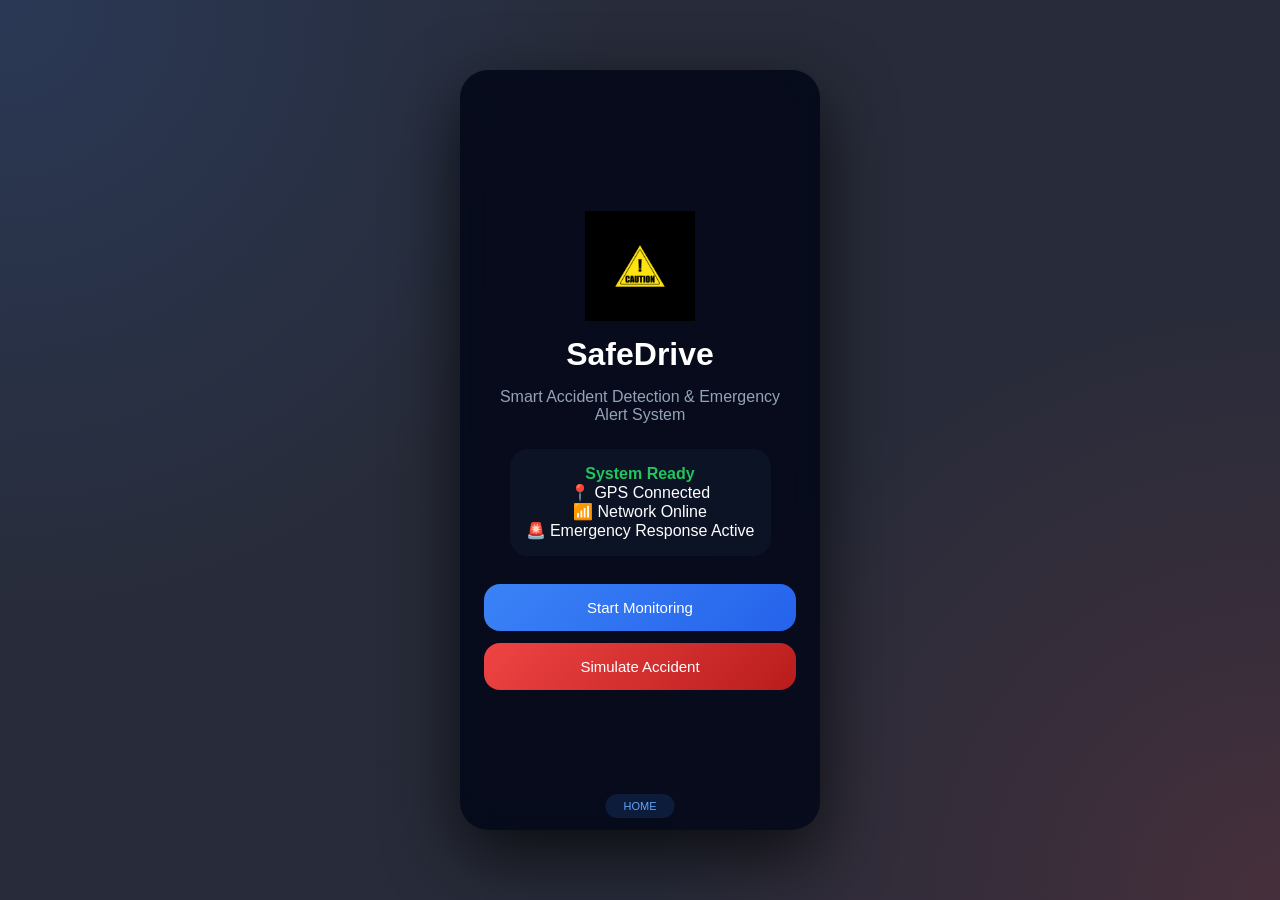
<file: index.html>
<!DOCTYPE html>
<html>
<head>
  <title>Home</title>
  <link rel="stylesheet" href="style.css">
</head>
<body>

<div class="app"
  style="
    display: flex;
    flex-direction: column;
    justify-content: center;
    align-items: center;
    text-align: center;
  ">

  <!-- CAUTION IMAGE -->
  <img src="ashwin.jpeg"
       alt="Caution"
       class="home-icon">

  <!-- APP TITLE -->
  <h1>SafeDrive</h1>
  <p class="subtitle">
    Smart Accident Detection & Emergency Alert System
  </p>

  <!-- STATUS CARD -->
  <div class="card">
    <p class="status">System Ready</p>
    <p>📍 GPS Connected</p>
    <p>📶 Network Online</p>
    <p>🚨 Emergency Response Active</p>
  </div>

  <!-- ACTION BUTTONS -->
  <button class="btn primary" onclick="goTo('monitoring.html')">
    Start Monitoring
  </button>

  <button class="btn danger" onclick="goTo('alert.html')">
    Simulate Accident
  </button>

  <div class="screen-label">HOME</div>
</div>

<!-- PAGE TRANSITION SCRIPT (SAME FOR ALL PAGES) -->
<script>
function goTo(page) {
  document.body.classList.add("exit");
  setTimeout(() => {
    window.location.href = page;
  }, 400);
}
</script>

</body>
</html>
</file>
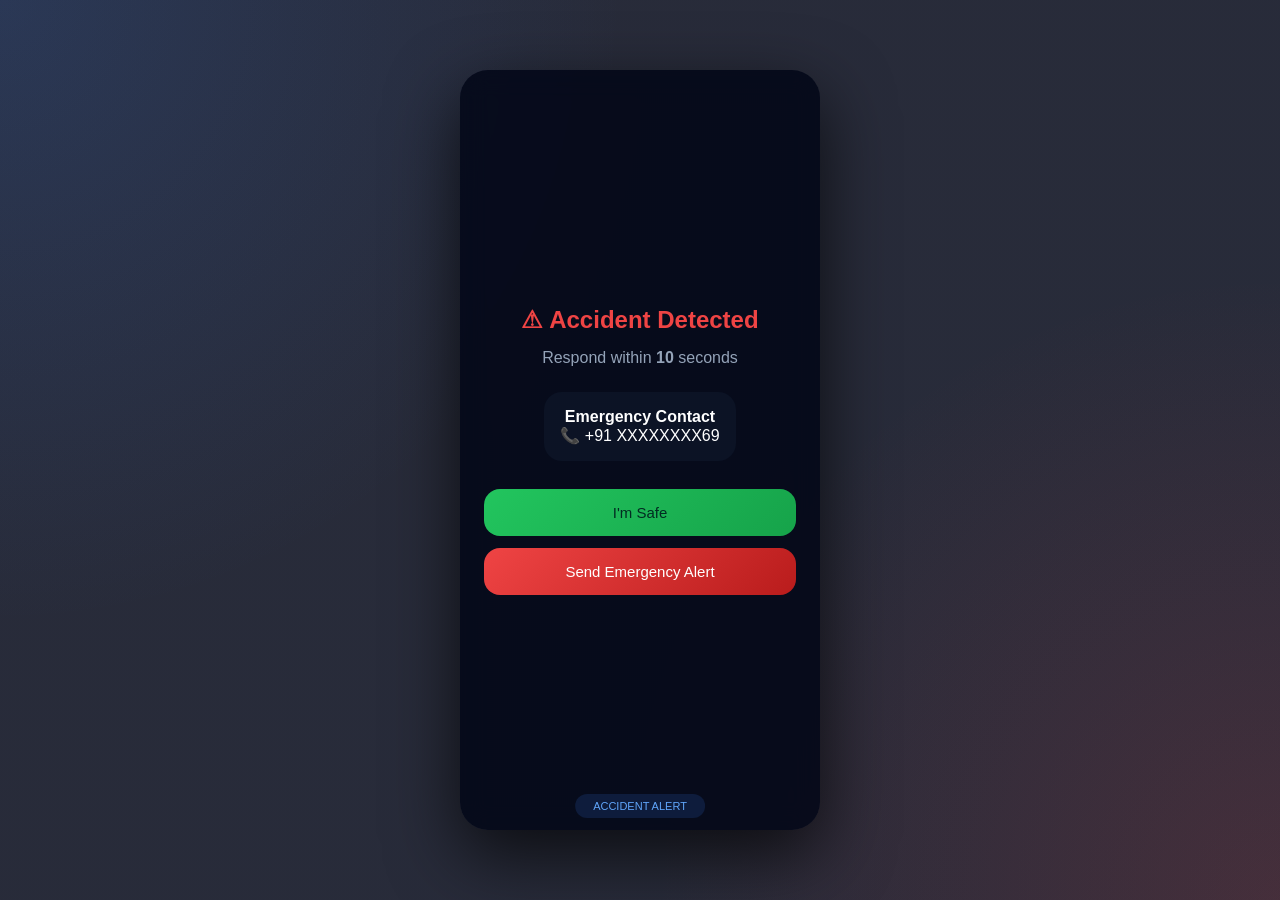
<file: alert.html>
<!DOCTYPE html>
<html>
<head>
  <title>Accident Alert</title>
  <link rel="stylesheet" href="style.css">
</head>
<body>

<div class="app"
  style="
    display: flex;
    flex-direction: column;
    justify-content: center;
    align-items: center;
    text-align: center;
  ">

  <h2 class="status danger">⚠ Accident Detected</h2>

  <p class="subtitle">
    Respond within <strong><span id="timer">10</span></strong> seconds
  </p>

  <div class="card">
    <p><strong>Emergency Contact</strong></p>
    <p>📞 +91 XXXXXXXX69</p>
  </div>

  <button class="btn safe" onclick="userSafe()">
    I'm Safe
  </button>

  <button class="btn danger" onclick="sendAlertManually()">
    Send Emergency Alert
  </button>

  <div class="screen-label">ACCIDENT ALERT</div>
</div>

<script>
let timeLeft = 10;
let countdown;

function startTimer() {
  countdown = setInterval(() => {
    timeLeft--;
    document.getElementById("timer").innerText = timeLeft;

    if (timeLeft <= 0) {
      clearInterval(countdown);
      autoSendAlert();   // DIRECT ALERT (NO CONFIRMATION)
    }
  }, 1000);
}

function userSafe() {
  clearInterval(countdown);
  goTo("index.html");   // Go back to HOME
}

function sendAlertManually() {
  clearInterval(countdown);
  autoSendAlert();
}

function autoSendAlert() {
  // Directly go to location / alert sent page
  goTo("location.html");
}

function goTo(page) {
  document.body.classList.add("exit");
  setTimeout(() => {
    window.location.href = page;
  }, 400);
}

// Start timer automatically
startTimer();
</script>

</body>
</html>
</file>
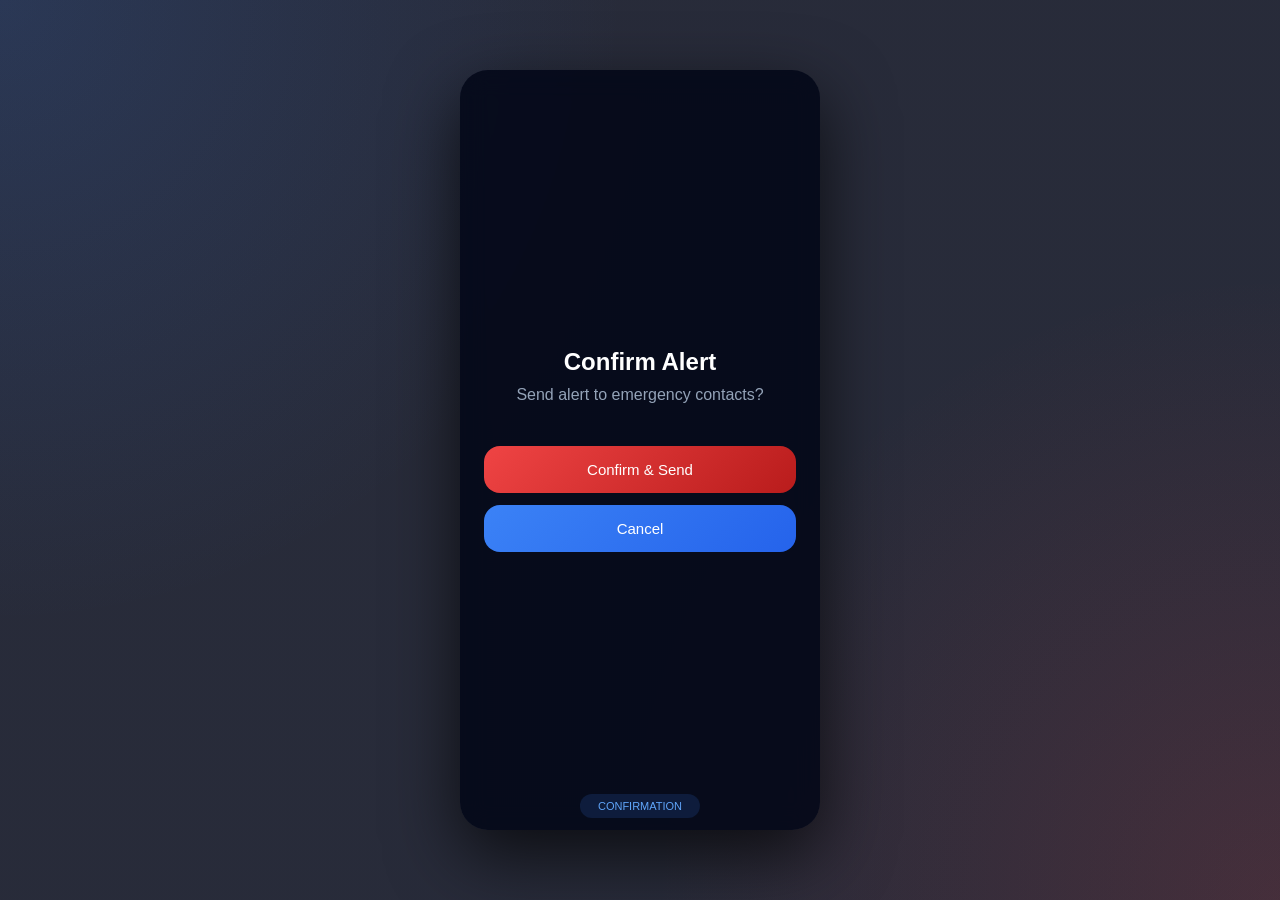
<file: confirm.html>
<!DOCTYPE html>
<html>
<head>
  <title>Confirmation</title>
  <link rel="stylesheet" href="style.css">
</head>
<body>

<!-- APP CONTAINER -->
<div class="app" style="
  display: flex;
  flex-direction: column;
  justify-content: center;
  align-items: center;
  text-align: center;
">

  <h2>Confirm Alert</h2>

  <p class="subtitle" style="margin-top: 10px; margin-bottom: 30px;">
    Send alert to emergency contacts?
  </p>

  <button class="btn danger" onclick="goTo('location.html')">
    Confirm & Send
  </button>

  <button class="btn primary" onclick="goTo('index.html')">
    Cancel
  </button>

  <div class="screen-label">CONFIRMATION</div>
</div>

<!-- PAGE TRANSITION SCRIPT -->
<script>
function goTo(page) {
  document.body.classList.add("exit");
  setTimeout(() => {
    window.location.href = page;
  }, 400);
}
</script>

</body>
</html>
</file>
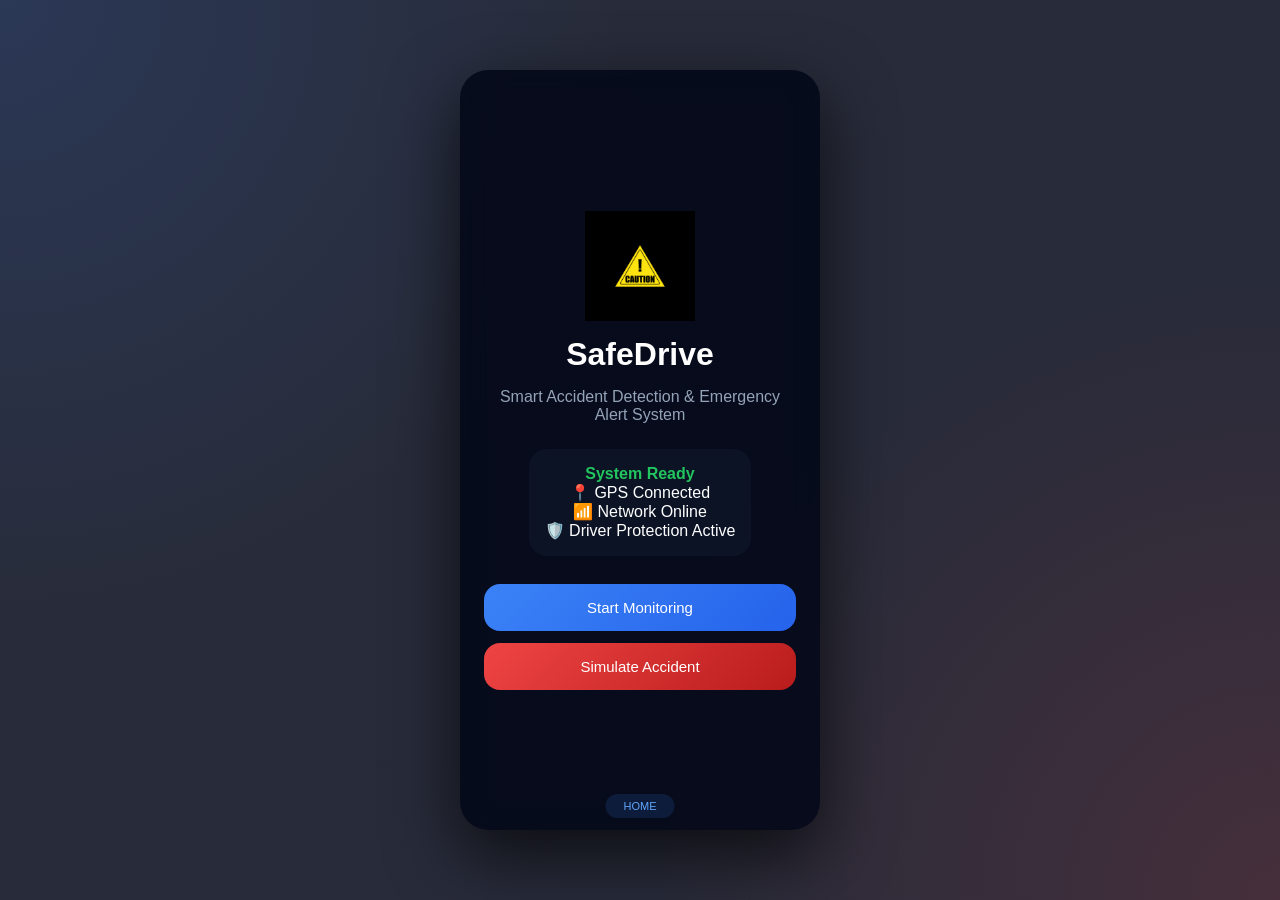
<file: home.html>
<!DOCTYPE html>
<html>
<head>
  <title>Home</title>
  <link rel="stylesheet" href="style.css">
</head>
<body>

<div class="app"
  style="
    display: flex;
    flex-direction: column;
    justify-content: center;
    align-items: center;
    text-align: center;
  ">

  <!-- CAUTION IMAGE -->
  <img src="ashwin.jpeg"
       alt="Caution"
       class="home-icon">

  <!-- APP TITLE -->
  <h1>SafeDrive</h1>
  <p class="subtitle">
    Smart Accident Detection & Emergency Alert System
  </p>

  <!-- STATUS CARD -->
  <div class="card">
    <p class="status">System Ready</p>
    <p>📍 GPS Connected</p>
    <p>📶 Network Online</p>
    <p>🛡️ Driver Protection Active</p>
  </div>

  <!-- ACTION BUTTONS -->
  <button class="btn primary" onclick="goTo('monitoring.html')">
    Start Monitoring
  </button>

  <button class="btn danger" onclick="goTo('alert.html')">
    Simulate Accident
  </button>

  <div class="screen-label">HOME</div>
</div>

<!-- PAGE TRANSITION SCRIPT (COMMON FOR ALL PAGES) -->
<script>
function goTo(page) {
  document.body.classList.add("exit");
  setTimeout(() => {
    window.location.href = page;
  }, 400);
}
</script>

</body>
</html>
</file>
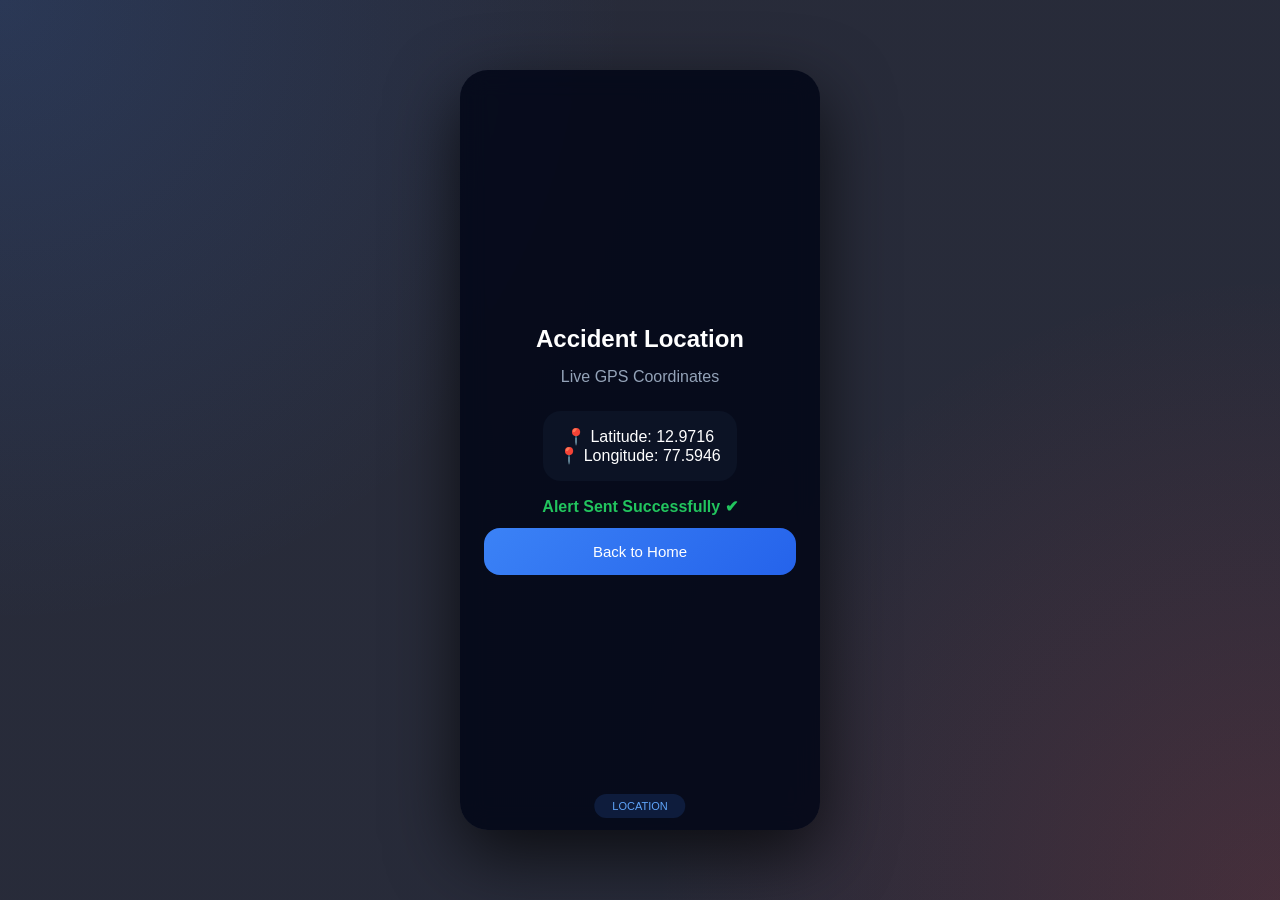
<file: location.html>
<!DOCTYPE html>
<html>
<head>
  <title>Location</title>
  <link rel="stylesheet" href="style.css">
</head>
<body>

<div class="app"
  style="display:flex; flex-direction:column; justify-content:center; text-align:center;">

  <h2>Accident Location</h2>
  <p class="subtitle">Live GPS Coordinates</p>

  <div class="card">
    <p>📍 Latitude: 12.9716</p>
    <p>📍 Longitude: 77.5946</p>
  </div>

  <p class="status">Alert Sent Successfully ✔</p>

  <button class="btn primary" onclick="goTo('index.html')">
    Back to Home
  </button>

  <div class="screen-label">LOCATION</div>
</div>

<script>
function goTo(page){
  document.body.classList.add("exit");
  setTimeout(()=>{ window.location.href = page; },400);
}
</script>

</body>
</html>
</file>
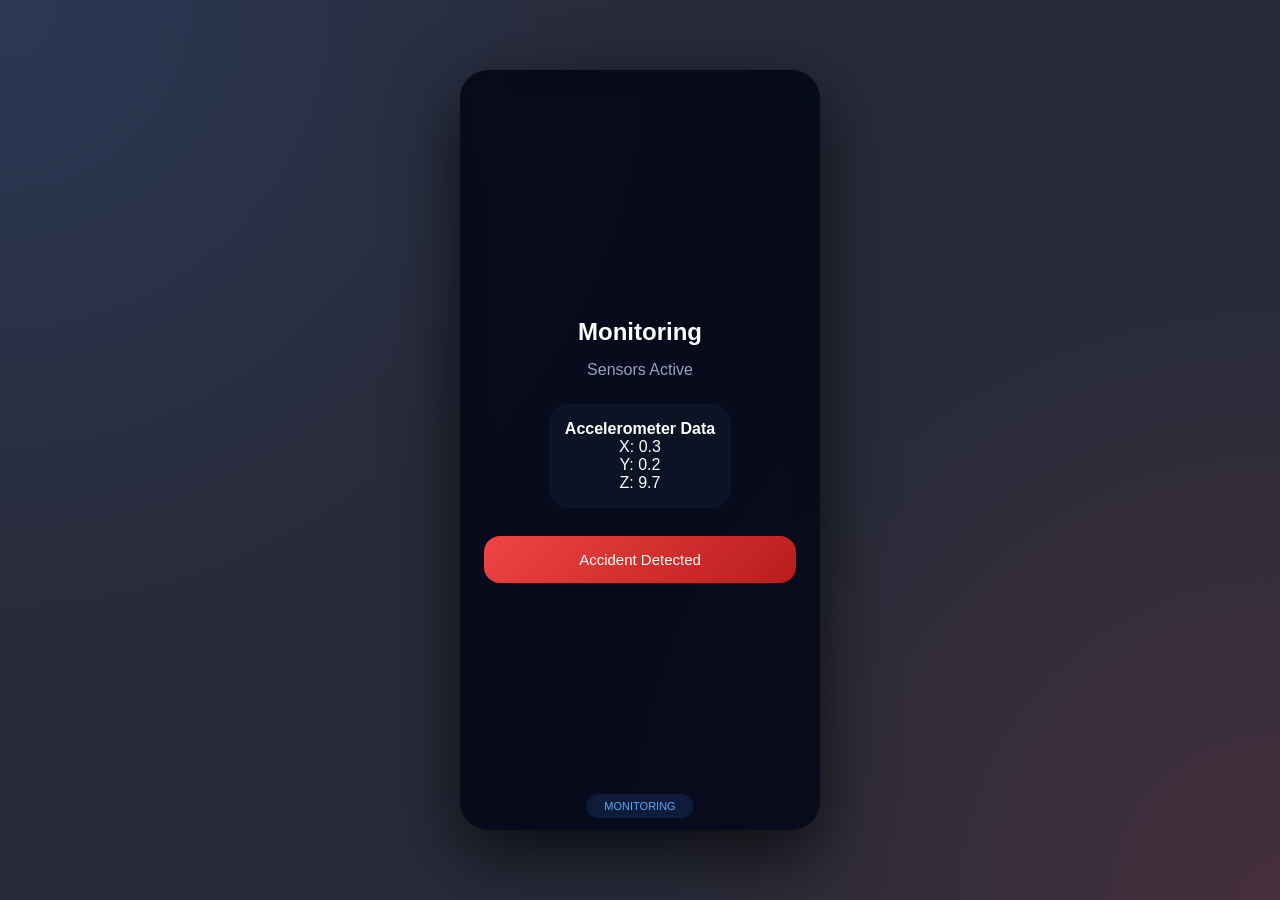
<file: monitoring.html>
<!DOCTYPE html>
<html>
<head>
  <title>Monitoring</title>
  <link rel="stylesheet" href="style.css">
</head>
<body>

<div class="app"
  style="display:flex; flex-direction:column; justify-content:center; text-align:center;">

  <h2>Monitoring</h2>
  <p class="subtitle">Sensors Active</p>

  <div class="card">
    <p><strong>Accelerometer Data</strong></p>
    <p>X: 0.3</p>
    <p>Y: 0.2</p>
    <p>Z: 9.7</p>
  </div>

  <button class="btn danger" onclick="goTo('alert.html')">
    Accident Detected
  </button>

  <div class="screen-label">MONITORING</div>
</div>

<script>
function goTo(page){
  document.body.classList.add("exit");
  setTimeout(()=>{ window.location.href = page; },400);
}
</script>

</body>
</html>
</file>
<file: style.css>
* {
  margin: 0;
  padding: 0;
  box-sizing: border-box;
  font-family: "Segoe UI", Arial, sans-serif;
}

/* ===== HOME IMAGE ===== */
.home-icon {
  width: 110px;
  margin-bottom: 15px;
  animation: floatIcon 3s ease-in-out infinite;
}

/* Floating animation */
@keyframes floatIcon {
  0% { transform: translateY(0); }
  50% { transform: translateY(-8px); }
  100% { transform: translateY(0); }
}

/* Page exit animation */
body.exit .app {
  animation: pageExit 0.4s ease-in forwards;
}

@keyframes pageExit {
  to {
    opacity: 0;
    transform: translateX(-40px);
  }
}

/* ===== BODY ===== */
body {
  min-height: 100vh;
  background:
    linear-gradient(rgba(2,6,23,0.85), rgba(2,6,23,0.85)),
    url("https://images.unsplash.com/photo-1503376780353-7e6692767b70");
  background-size: cover;
  background-position: center;

  display: flex;
  align-items: center;
  justify-content: center;
  color: #fff;
  overflow: hidden;
}

/* ===== BACKGROUND ANIMATION ===== */
body::before {
  content: "";
  position: absolute;
  inset: 0;
  background:
    radial-gradient(circle at top left, rgba(59,130,246,0.15), transparent 40%),
    radial-gradient(circle at bottom right, rgba(239,68,68,0.15), transparent 40%);
  animation: bgMove 10s ease-in-out infinite alternate;
  z-index: -1;
}

@keyframes bgMove {
  from { transform: translateY(0); }
  to { transform: translateY(-40px); }
}

/* ===== APP BOX ===== */
.app {
  width: 360px;
  height: 760px;
  background: rgba(2,6,23,0.85);
  backdrop-filter: blur(12px);
  border-radius: 28px;
  padding: 24px;
  box-shadow: 0 25px 70px rgba(0,0,0,0.7);
  position: relative;

  display: flex;
  flex-direction: column;
  justify-content: center;
  align-items: center;
  text-align: center;

  /* ENTRY animation */
  animation: pageEnter 0.5s ease-out;
}

/* ===== ENTRY ===== */
@keyframes pageEnter {
  from { opacity: 0; transform: translateX(40px); }
  to { opacity: 1; transform: translateX(0); }
}

/* ===== EXIT ===== */
body.exit .app {
  animation: pageExit 0.4s ease-in forwards;
}

@keyframes pageExit {
  to { opacity: 0; transform: translateX(-40px); }
}

/* ===== TEXT ===== */
.subtitle {
  color: #94a3b8;
  margin: 15px 0 25px;
}

.status { color: #22c55e; font-weight: bold; }
.status.danger { color: #ef4444; }

/* ===== CARD ===== */
.card {
  background: rgba(15,23,42,0.7);
  border-radius: 18px;
  padding: 16px;
  margin-bottom: 16px;
}

/* ===== BUTTONS ===== */
.btn {
  width: 100%;
  padding: 15px;
  border-radius: 16px;
  border: none;
  font-size: 15px;
  margin-top: 12px;
  cursor: pointer;
  transition: transform 0.2s ease;
}

.btn:active { transform: scale(0.96); }

.btn.primary {
  background: linear-gradient(135deg,#3b82f6,#2563eb);
  color:#fff;
}
.btn.danger {
  background: linear-gradient(135deg,#ef4444,#b91c1c);
  color:#fff;
}
.btn.safe {
  background: linear-gradient(135deg,#22c55e,#16a34a);
  color:#022c22;
}

/* ===== SCREEN LABEL ===== */
.screen-label {
  position: absolute;
  bottom: 12px;
  left: 50%;
  transform: translateX(-50%);
  background: rgba(59,130,246,0.15);
  color: #60a5fa;
  padding: 6px 18px;
  border-radius: 20px;
  font-size: 11px;
}
</file>
